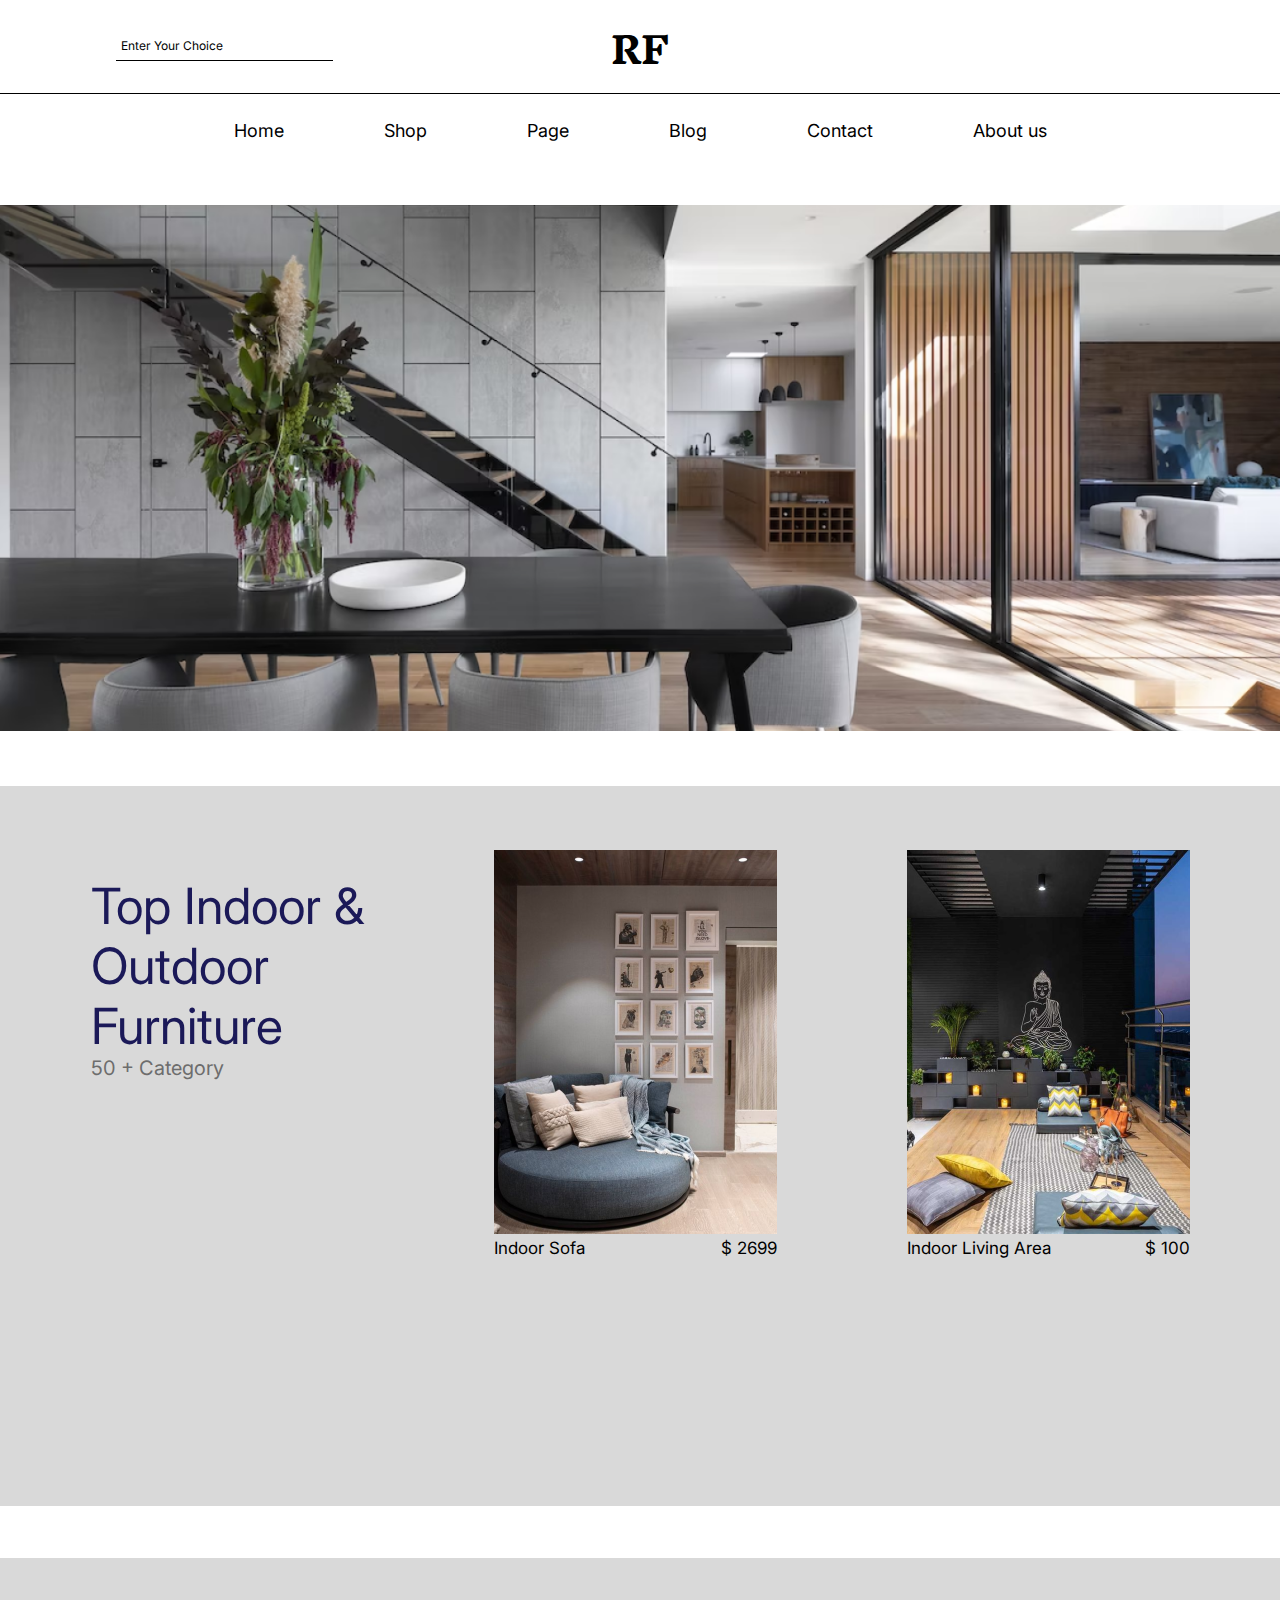
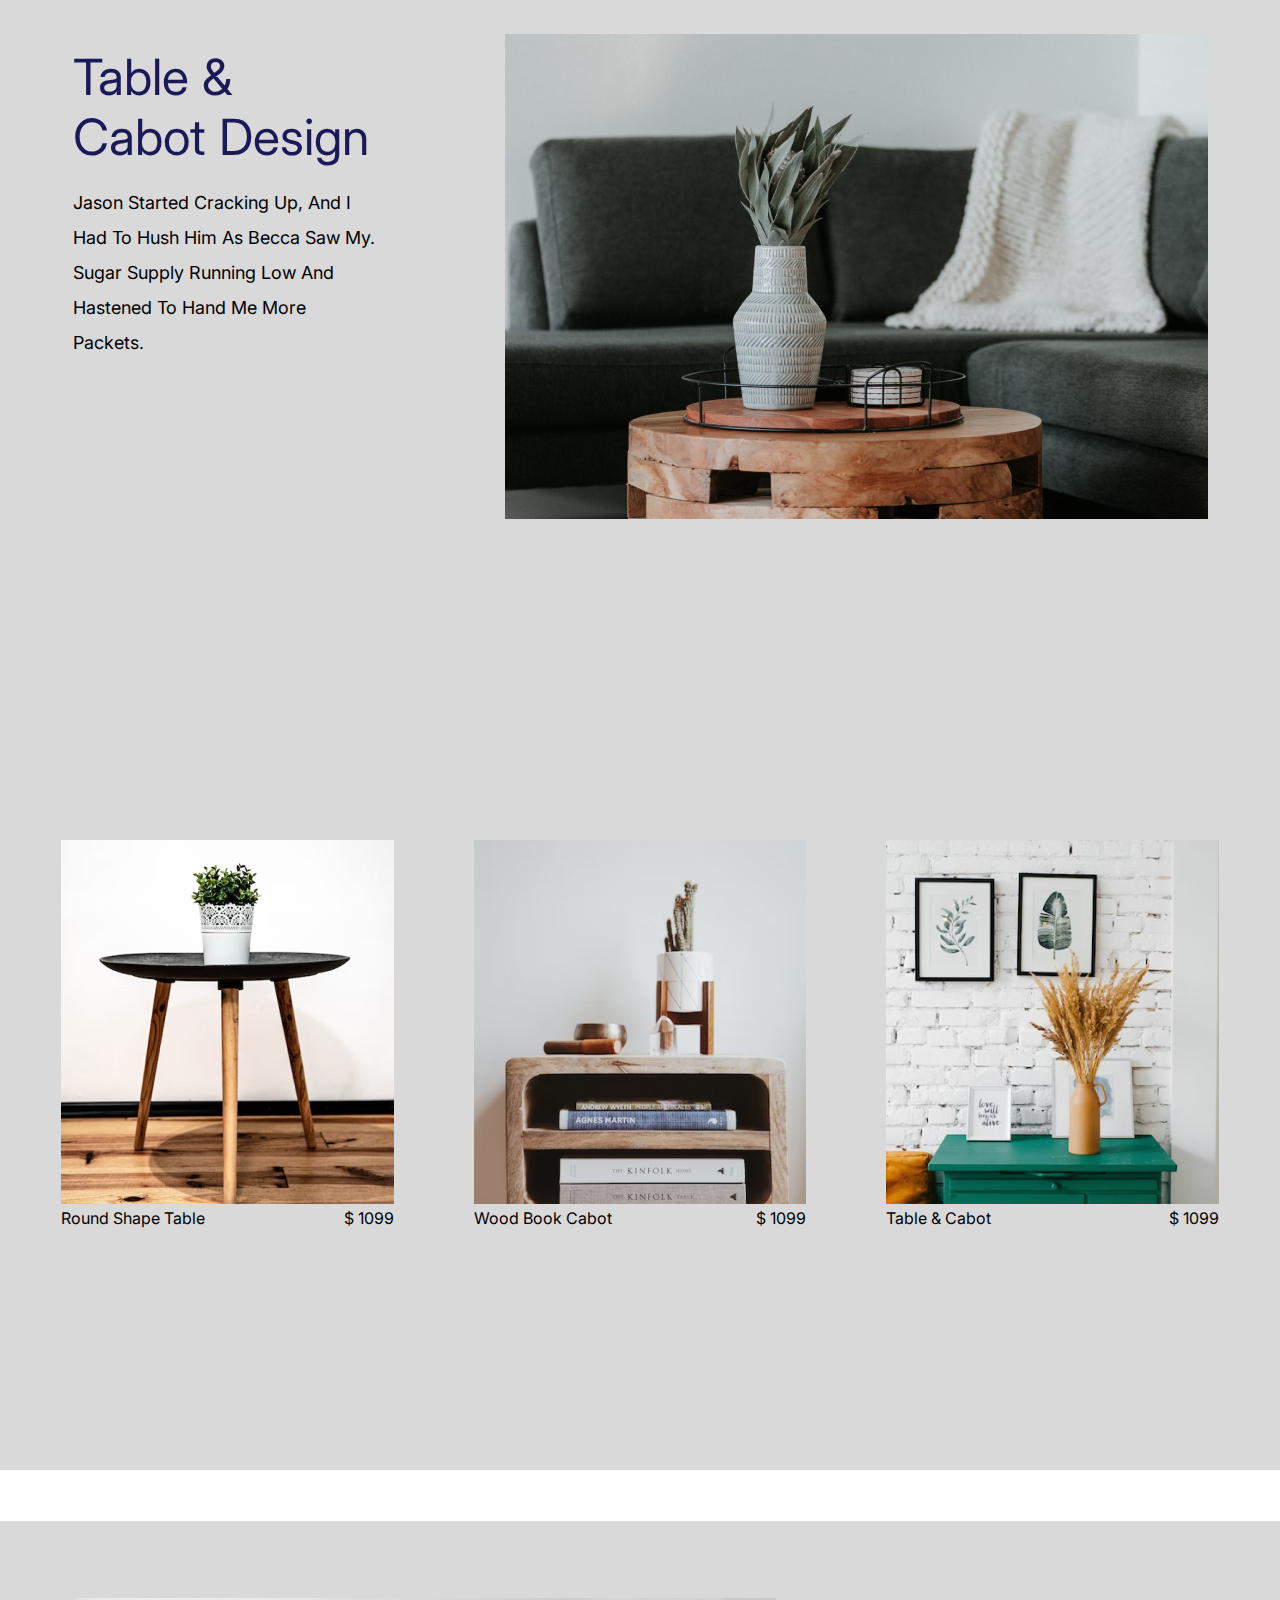
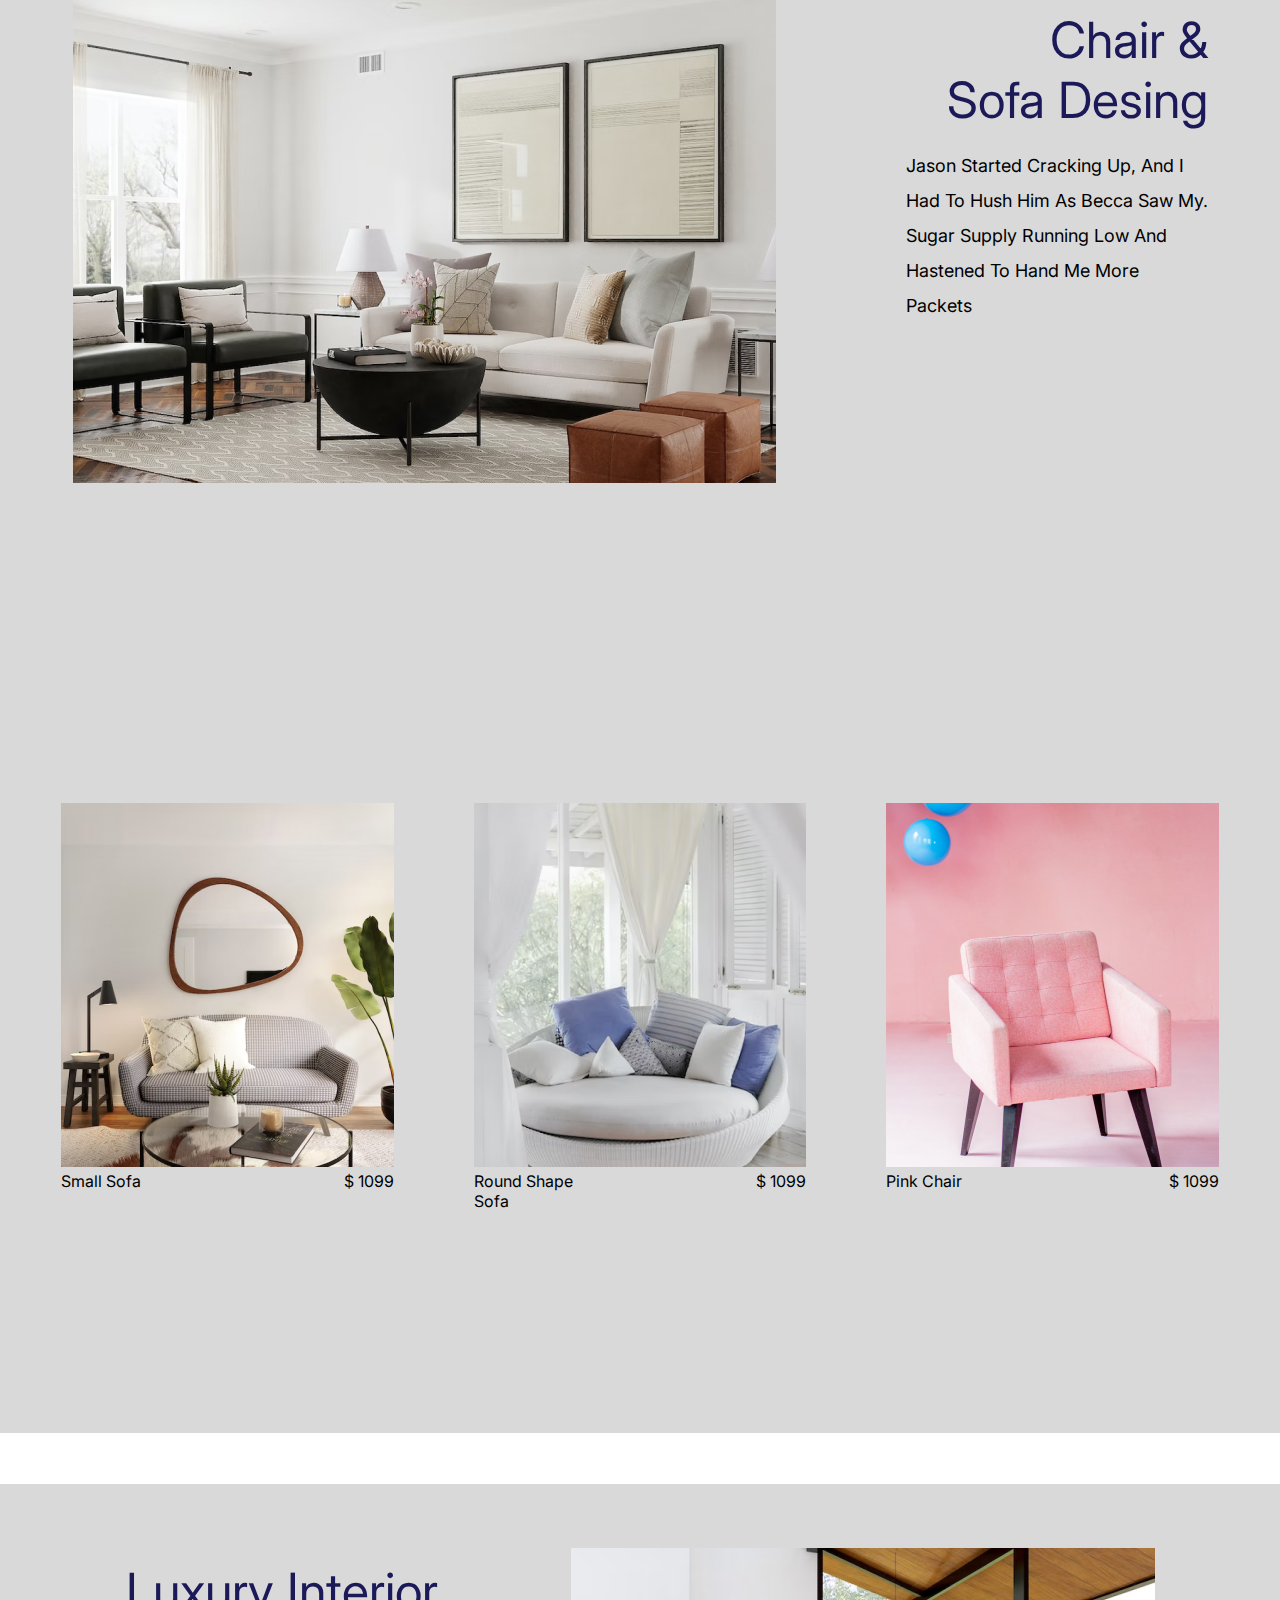
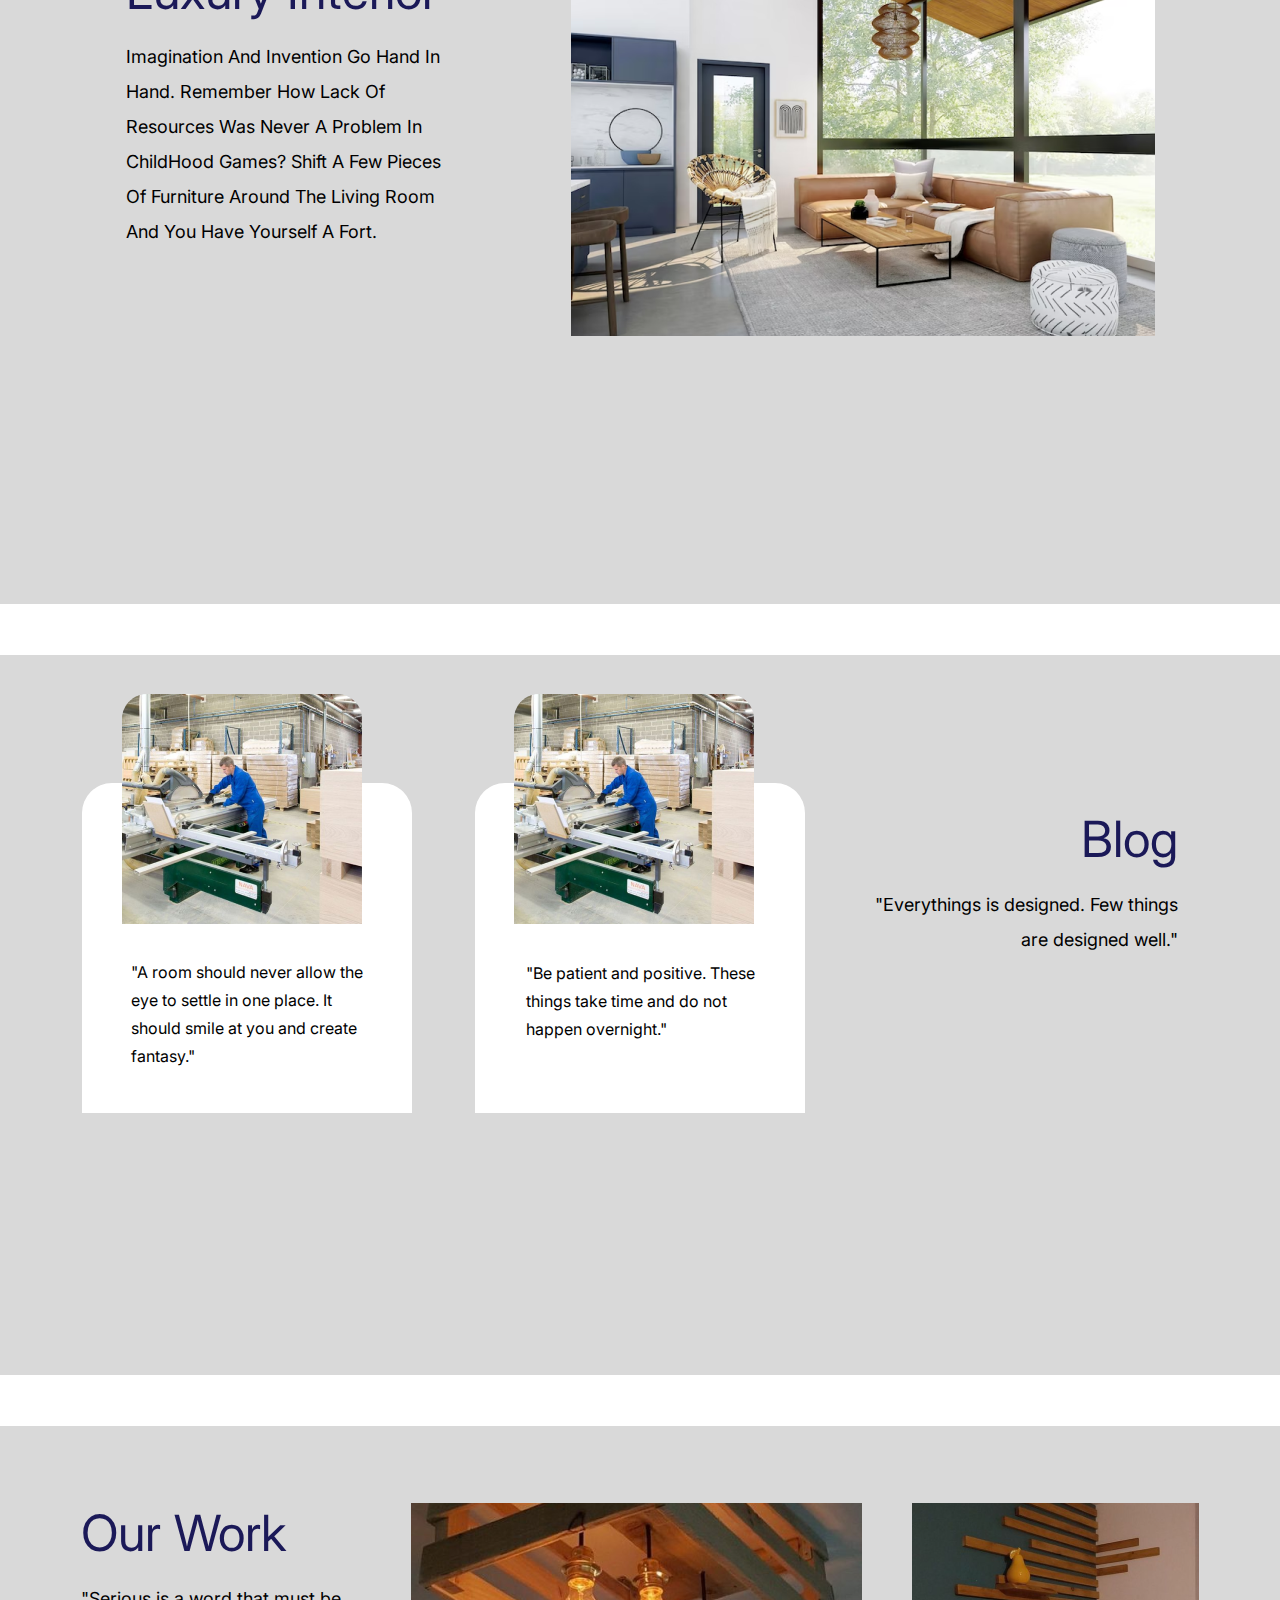
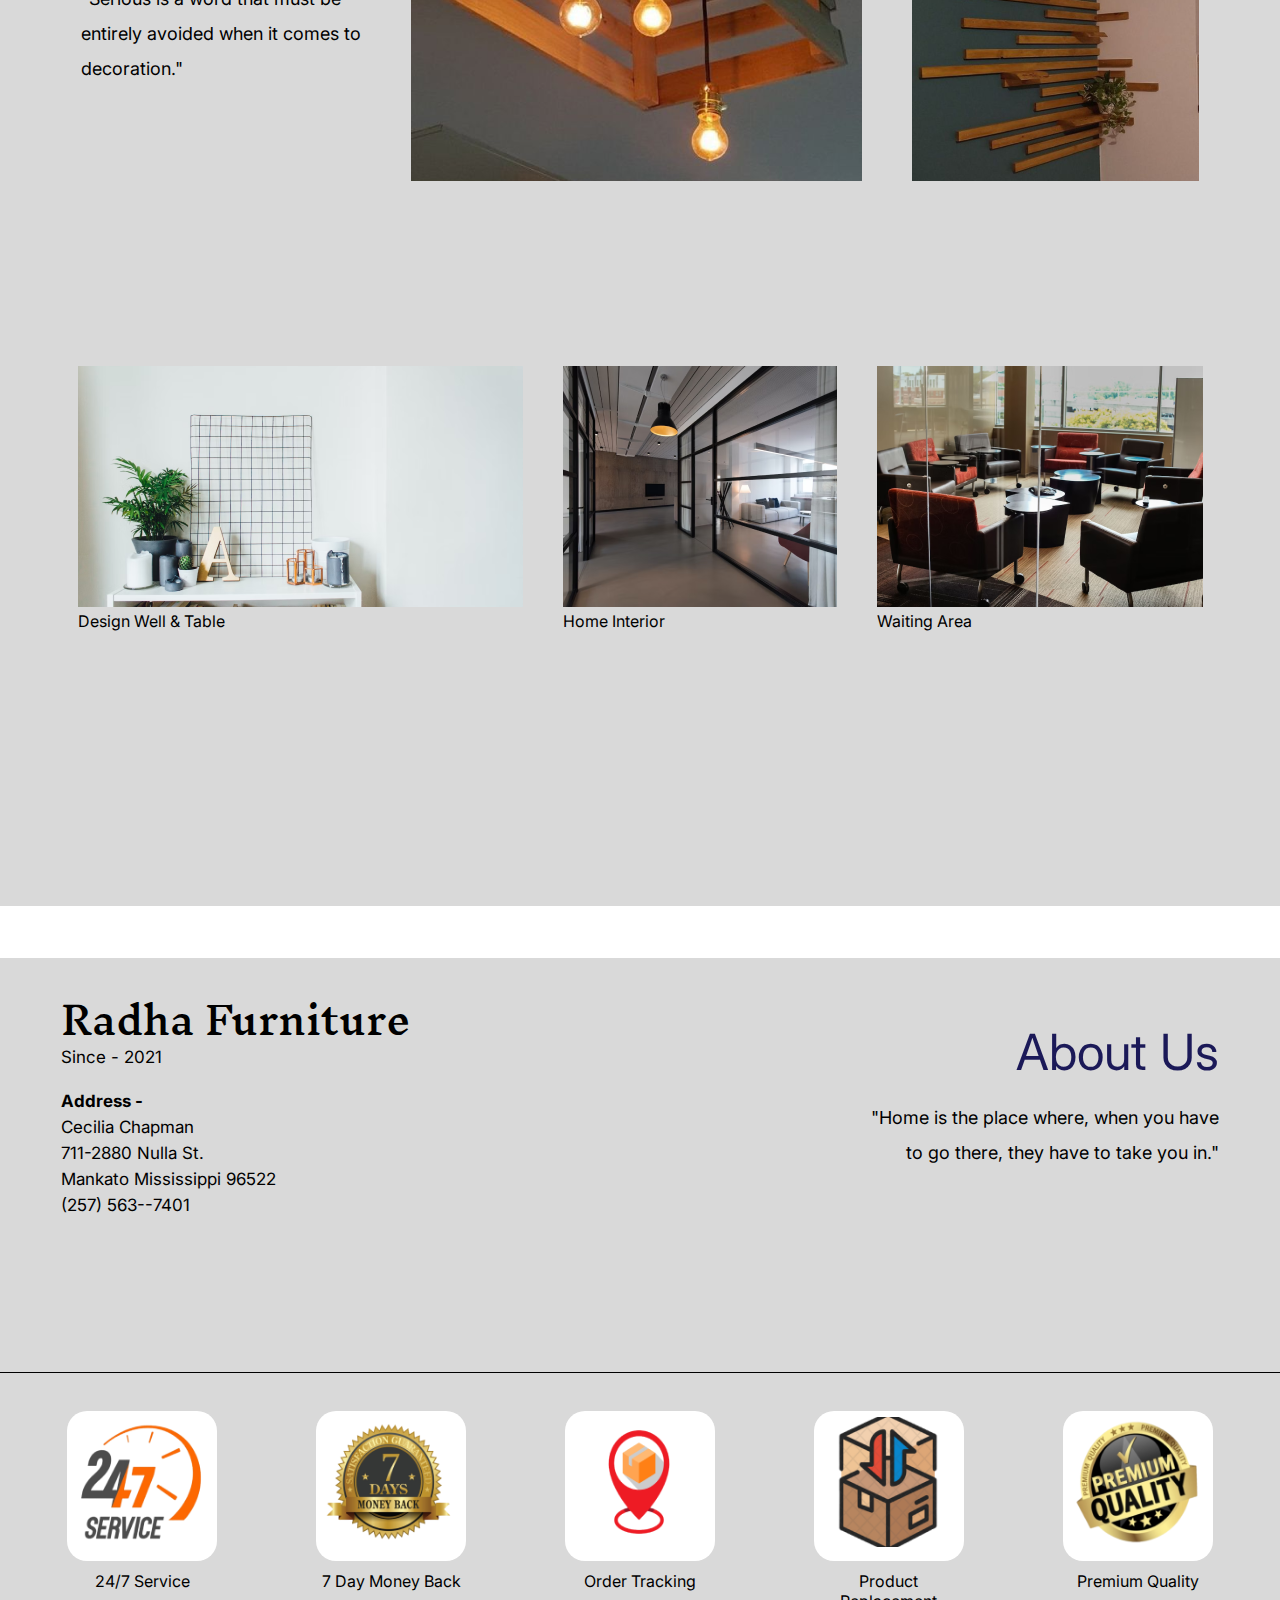
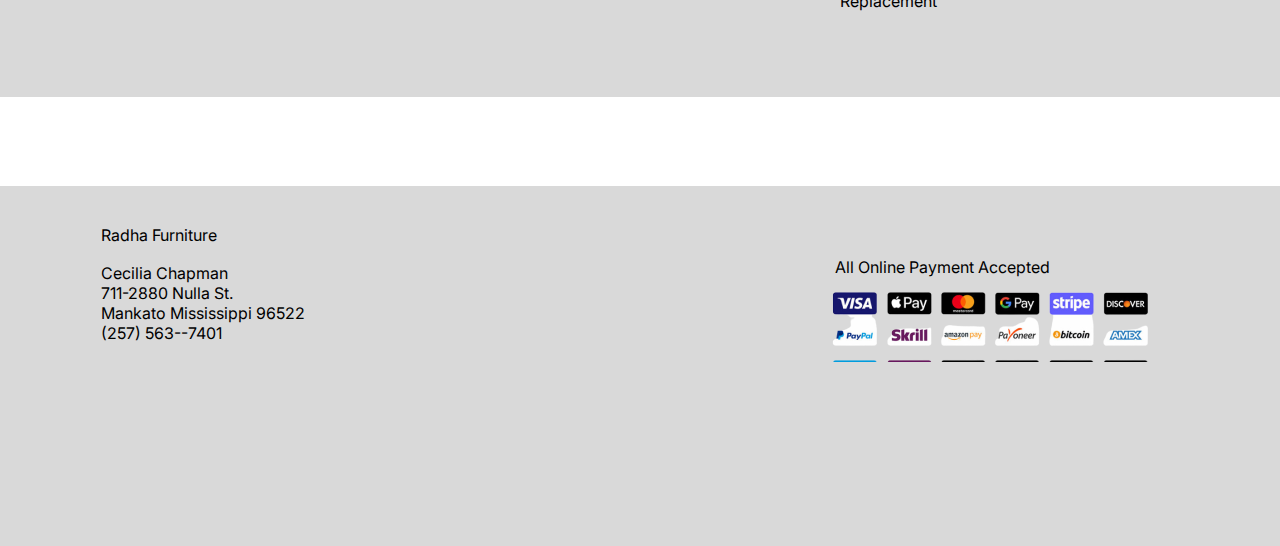
<file: index.html>
<!DOCTYPE html>
<html>
  <head>
    <meta name="viewport" content="width=device-width, initial-scale=1" />
    <link rel="stylesheet" href="style.css" />
    <link
      rel="stylesheet"
      href="https://cdnjs.cloudflare.com/ajax/libs/font-awesome/6.1.2/css/all.min.css"
      integrity="sha512-1sCRPdkRXhBV2PBLUdRb4tMg1w2YPf37qatUFeS7zlBy7jJI8Lf4VHwWfZZfpXtYSLy85pkm9GaYVYMfw5BC1A=="
      crossorigin="anonymous"
      referrerpolicy="no-referrer"
    />
    <link rel="preconnect" href="https://fonts.googleapis.com" />
    <link rel="preconnect" href="https://fonts.googleapis.com" />
    <link rel="preconnect" href="https://fonts.gstatic.com" crossorigin />
    <link
      href="https://fonts.googleapis.com/css2?family=Inter&display=swap"
      rel="stylesheet"
    />
    <link rel="preconnect" href="https://fonts.gstatic.com" crossorigin />
    <link
      href="https://fonts.googleapis.com/css2?family=Inknut+Antiqua&display=swap"
      rel="stylesheet"
    />

    <title> </title>
  </head>
  <body>
    <header>
      <div class="header-search">
        <p>
          Enter Your Choice
          <i class="fa-solid fa-magnifying-glass fa-lg"></i>
        </p>
      </div>

      <div class="header-logo">
        <h1>RF</h1>
      </div>

      <div class="nav-header">
        <i class="fa-solid fa-cart-shopping"></i>
        <i class="fa-regular fa-heart"></i>
        <i class="fa-solid fa-user"></i>
      </div>
    </header>

    <div class="line"></div>

    <nav>
      <a href="#"> Home </a>
      <a href="#"> Shop </a>
      <a href="#"> Page </a>
      <a href="#"> Blog </a>
      <a href="#"> Contact </a>
      <a href="#"> About us </a>
    </nav>

    <div class="container1">
      <div class="main-image1">
        <img src="assets/image1.png" width="100%" />
      </div>
    </div>

    <div class="container2">
      <div class="text">
        <h2>
          Top Indoor &
          <br />
          Outdoor
          <br />
          Furniture
        </h2>
        <p>50 + Category</p>
      </div>

      <div class="image1Container2">
        <img src="assets/image2.png" />
        <p>Indoor Sofa <span>$ 2699</span></p>
      </div>

      <div class="image2Container2">
        <img src="assets/image3.png" />
        <p>Indoor Living Area <span>$ 100</span></p>
      </div>
    </div>

    <div class="container3">
      <div class="textContainer3">
        <h2>
          Table & <br />
          Cabot Design
        </h2>
        <br />
        <p>
          Jason Started Cracking Up, And I<br />
          Had To Hush Him As Becca Saw My. <br />
          Sugar Supply Running Low And <br />
          Hastened To Hand Me More <br />
          Packets.
        </p>
      </div>

      <div class="image1Container3">
        <img src="assets/image4.png" />
      </div>
    </div>

    <div class="container3part2">
      <div class="image2Container3">
        <img src="assets/image5.png" />
        <p>Round Shape Table <span>$ 1099</span></p>
      </div>

      <div class="image3Container3">
        <img src="assets/image6.png" />
        <p>Wood Book Cabot <span> $ 1099</span></p>
      </div>

      <div class="image4Container3">
        <img src="assets/image7.png" />
        <p>Table & Cabot <span> $ 1099</span></p>
      </div>
    </div>

    <div class="container4">
      <div class="image1Container4">
        <img src="assets/image8.png" />
      </div>

      <div class="textContainer4">
        <h2>
          Chair & <br />
          Sofa Desing
        </h2>
        <br />
        <p>
          Jason Started Cracking Up, And I<br />
          Had To Hush Him As Becca Saw My.<br />
          Sugar Supply Running Low And<br />
          Hastened To Hand Me More<br />
          Packets
        </p>
      </div>
    </div>

    <div class="container4part2">
      <div class="image2Container4">
        <img src="assets/image9.png" />
        <p>Small Sofa <span>$ 1099</span></p>
      </div>

      <div class="image3Container4">
        <img src="assets/image10.png" />
        <p>Round Shape <span> $ 1099</span></p>
        <p>Sofa</p>
      </div>

      <div class="image4Container4">
        <img src="assets/image11.png" />
        <p>Pink Chair <span> $ 1099</span></p>
      </div>
    </div>

    <div class="container5">
      <div class="textContainer5">
        <h2>Luxury Interior</h2>
        <br />

        <p>
          Imagination And Invention Go Hand In<br />
          Hand. Remember How Lack Of <br />
          Resources Was Never A Problem In<br />
          ChildHood Games? Shift A Few Pieces<br />
          Of Furniture Around The Living Room <br />
          And You Have Yourself A Fort.
        </p>
      </div>

      <div class="image1Container5">
        <img src="assets/image12.png" />
      </div>
    </div>

    <div class="container6">
      <div class="firstItem">
        <img src="assets/image13.png" />
      </div>
      <div class="card1">
        <p>
          "A room should never allow the<br />
          eye to settle in one place. It <br />
          should smile at you and create<br />
          fantasy."
        </p>
      </div>

      <div class="secondItem">
        <img src="assets/image13.png" />
      </div>

      <div class="card2">
        <p>
          "Be patient and positive. These <br />
          things take time and do not <br />
          happen overnight."
        </p>
      </div>

      <div class="textContainer6">
        <h2>Blog</h2>
        <br />
        <p>
          "Everythings is designed. Few things <br />
          are designed well."
        </p>
      </div>
    </div>

    <div class="container7">
      <div class="textContainer7">
        <h2>Our Work</h2>
        <br />

        <p>
          "Serious is a word that must be<br />
          entirely avoided when it comes to<br />
          decoration."
        </p>
      </div>

      <div class="image1Container7">
        <img src="assets/image14.png" />
      </div>

      <div class="image2Container7">
        <img src="assets/image15.png" />
      </div>
    </div>

    <div class="container7part2">
      <div class="image3Container7">
        <img src="assets/image16.png" />
        <p>Design Well & Table</p>
      </div>

      <div class="image4Container7">
        <img src="assets/image17.png" />
        <p>Home Interior</p>
      </div>

      <div class="image5Container7">
        <img src="assets/image18.png" />
        <p>Waiting Area</p>
      </div>
    </div>

    <div class="container8">
      <div class="infoCompany">
        <div class="pHeader">Radha Furniture</div>

        <div class="pSide">
          <p>Since - 2021</p>

          <br />

          <p>
            <b>Address -</b><br />
            Cecilia Chapman<br />
            711-2880 Nulla St. <br />
            Mankato Mississippi 96522<br />
            (257) 563--7401
          </p>
        </div>
      </div>

      <div class="aboutUs">
        <h2>About Us</h2>
        <br />
        <p>
          "Home is the place where, when you have<br />
          to go there, they have to take you in."
        </p>
      </div>
    </div>
    <div class="line2"></div>

    <div class="container8part2">
      <div class="imageLabel">
        <div class="label1">
          <img src="assets/label1.png" />
          <div class="cardLabel1"></div>
          <p>24/7 Service</p>
        </div>

        <div class="label2">
          <img src="assets/label2.png" />
          <div class="cardLabel2"></div>
          <p>7 Day Money Back</p>
        </div>

        <div class="label3">
          <img src="assets/label3.png" />
          <div class="cardLabel3"></div>
          <p>Order Tracking</p>
        </div>

        <div class="label4">
          <img src="assets/label4.png" />
          <div class="cardLabel4"></div>
          <p>Product Replacement</p>
        </div>

        <div class="label5">
          <img src="assets/label5.png" />
          <div class="cardLabel5"></div>
          <p>Premium Quality</p>
        </div>
      </div>
    </div>

    <footer>
      <div class="textFooter">
        <div class="footerh1">
          <p>Radha Furniture</p>
        </div>
        <br />
        <p>
          Cecilia Chapman<br />
          711-2880 Nulla St. <br />
          Mankato Mississippi 96522<br />
          (257) 563--7401
        </p>
      </div>

      <div class="payment">
        <p>All Online Payment Accepted</p>
        <img src="assets/payment.png" />
      </div>
    </footer>
  </body>
</html>
</file>
<file: style.css>
* {
  margin: 0;
}
h1 {
  font-family: "Inknut Antiqua", serif;
}
h2 {
  font-family: "Inter", sans-serif;
}
p {
  font-family: "Inter", sans-serif;
}
a {
  font-family: "Inter", sans-serif;
}

header {
  display: flex;
  gap: 60%;
  justify-content: center;
  align-items: center;
  margin-top: 3%;
}

.header-search p {
  display: flex;
  gap: 110px;
  font-size: 12px;
  padding-left: 5px;
  padding-bottom: 7px;
  border-bottom: 1px solid black;
}

.header-search i {
  color: black;
  margin-top: 4%;
}

.header-logo {
  font-size: 18px;
  position: absolute;
}

.nav-header {
  display: flex;
  gap: 32px;
}
/* Header */

/* Justline */

.line {
  border-bottom: 1px solid black;
  margin-top: 2.5%;
}

/* Justline */

/* Navbar */
nav {
  display: flex;
  justify-content: center;
  align-items: center;
  gap: 100px;
  margin-top: 2%;
}
nav a {
  font-size: 18px;
  text-decoration: none;
  color: black;
}
/* Navbar */

/* Main */
.container1 {
  margin-top: 5%;
}

.container2 {
  display: flex;
  justify-content: center;
  gap: 130px;
  background-color: #d9d9d9;
  width: 100%;
  height: 80vh;
  margin-top: 4%;
}

.text {
  margin-top: 7%;
}
.text h2 {
  font-size: 50px;
  font-weight: 400;
  color: #1b1958;
}
.text p {
  font-size: 20px;
  color: #6d6d6d;
}

.image1Container2 {
  margin-top: 5%;
}

.image1Container2 p {
  display: flex;
  justify-content: space-between;
  font-size: 17px;
}
.image2Container2 {
  margin-top: 5%;
}

.image2Container2 p {
  display: flex;
  justify-content: space-between;
  font-size: 17px;
}
/* Second Main */

/* Third Main */
.container3 {
  display: flex;
  justify-content: center;
  gap: 130px;
  background-color: #d9d9d9;
  width: 100%;
  height: 98vh;
  margin-top: 4%;
}

.textContainer3 {
  margin-top: 7%;
}

.textContainer3 h2 {
  font-size: 50px;
  font-weight: 400;
  color: #1b1958;
}

.textContainer3 p {
  font-size: 18px;
  font-weight: 400;
  line-height: 35px;
}
.image1Container3 {
  margin-top: 6%;
}

.container3part2 {
  display: flex;
  justify-content: center;
  gap: 80px;
  background-color: #d9d9d9;
  width: 100%;
  height: 70vh;
}

.image2Container3 p {
  display: flex;
  justify-content: space-between;
}
.image3Container3 p {
  display: flex;
  justify-content: space-between;
}
.image4Container3 p {
  display: flex;
  justify-content: space-between;
}

/* Container4 */
.container4 {
  display: flex;
  justify-content: center;
  gap: 130px;
  background-color: #d9d9d9;
  width: 100%;
  height: 98vh;
  margin-top: 4%;
}
.image1Container4 {
  margin-top: 6%;
}

.textContainer4 {
  margin-top: 7%;
}
.textContainer4 h2 {
  font-size: 50px;
  font-weight: 400;
  color: #1b1958;
  text-align: right;
}
.textContainer4 p {
  font-size: 18px;
  font-weight: 400;
  line-height: 35px;
}

.container4part2 {
  display: flex;
  justify-content: center;
  gap: 80px;
  background-color: #d9d9d9;
  width: 100%;
  height: 70vh;
}

.image2Container4 p {
  display: flex;
  justify-content: space-between;
}

.image3Container4 p {
  display: flex;
  justify-content: space-between;
}

.image4Container4 p {
  display: flex;
  justify-content: space-between;
}
/* Container4*/
.container5 {
  display: flex;
  justify-content: center;
  gap: 130px;
  background-color: #d9d9d9;
  width: 100%;
  height: 80vh;
  margin-top: 4%;
}

.textContainer5 {
  margin-top: 6%;
}
.textContainer5 h2 {
  font-size: 50px;
  font-weight: 400;
  color: #1b1958;
}

.textContainer5 p {
  font-size: 18px;
  font-weight: 400;
  line-height: 35px;
}

.image1Container5 {
  margin-top: 5%;
}

.container6 {
  display: flex;
  justify-content: center;
  gap: 70px;
  background-color: #d9d9d9;
  width: 100%;
  height: 80vh;
  margin-top: 4%;
  z-index: 1;
}

.firstItem img {
  z-index: 3;
  margin-top: 3%;
  margin-left: 1.6%;
  position: absolute;
}

.card1 {
  display: flex;
  justify-content: center;
  align-items: center;
  width: 330px;
  height: 330px;
  background-color: white;
  border-radius: 30px 30px 0px 0px;
  margin-top: 10%;
  margin-left: -7%;
  z-index: 2;
}

.card1 p {
  line-height: 28px;
  margin-top: 40%;
}

.secondItem img {
  position: absolute;
  margin-top: 3%;
  margin-left: 2.5%;
  z-index: 3;
}

.card2 {
  display: flex;
  justify-content: center;
  align-items: center;
  width: 330px;
  height: 330px;
  background-color: white;
  border-radius: 30px 30px 0px 0px;
  margin-top: 10%;
  margin-left: -6%;
  z-index: 2;
}

.card2 p {
  line-height: 28px;
  margin-top: 32%;
}

.textContainer6 {
  margin-top: 12%;
}

.textContainer6 h2 {
  font-size: 50px;
  font-weight: 400;
  color: #1b1958;
  text-align: right;
}

.textContainer6 p {
  font-size: 18px;
  font-weight: 400;
  line-height: 35px;
  text-align: right;
}

.container7 {
  display: flex;
  justify-content: center;
  gap: 50px;
  background-color: #d9d9d9;
  width: 100%;
  height: 60vh;
  margin-top: 4%;
}

.textContainer7 {
  margin-top: 6%;
}
.textContainer7 h2 {
  font-size: 50px;
  font-weight: 400;
  color: #1b1958;
}

.textContainer7 p {
  font-size: 18px;
  font-weight: 400;
  line-height: 35px;
}

.image1Container7 {
  margin-top: 6%;
}

.image2Container7 {
  margin-top: 6%;
}

.container7part2 {
  display: flex;
  justify-content: center;
  gap: 40px;
  background-color: #d9d9d9;
  width: 100%;
  height: 60vh;
}

.container8 {
  display: flex;
  justify-content: center;
  gap: 460px;
  background-color: #d9d9d9;
  width: 100%;
  height: 46vh;
  margin-top: 4%;
}

.infoCompany {
  margin-top: 1%;
}
.infoCompany h1 {
  font-size: 40px;
}

.infoCompany p {
  font-size: 17px;
  line-height: 26px;
}

.pHeader {
  font-family: "Inknut Antiqua", serif;
  font-size: 38px;
  font-weight: 500;
}

.pSide {
  margin-top: -7%;
}
.aboutUs {
  margin-top: 5%;
}
.aboutUs h2 {
  font-size: 50px;
  font-weight: 400;
  color: #1b1958;
  text-align: right;
}

.aboutUs p {
  font-size: 18px;
  font-weight: 400;
  line-height: 35px;
  text-align: right;
}

/* line */

.line2 {
  border-bottom: 1px solid black;
}

/* line */

.container8part2 {
  display: flex;
  justify-content: center;
  background-color: #d9d9d9;
  width: 100%;
  height: 36vh;
}

.imageLabel {
  display: flex;
  justify-content: center;
  gap: 13%;
  margin-top: 3%;
}

.label1 img {
  position: absolute;
  width: 130px;
  height: 130px;
  margin-top: 0.5%;
  margin-left: 0.7%;
  z-index: 2;
}

.label1 p {
  text-align: center;
  margin-top: 7%;
}

.cardLabel1 {
  background-color: white;
  width: 150px;
  height: 150px;
  border-radius: 20px;
  z-index: 1;
}

.label2 img {
  position: absolute;
  width: 130px;
  height: 130px;
  margin-top: 0.5%;
  margin-left: 0.7%;
  z-index: 2;
}

.label2 p {
  text-align: center;
  margin-top: 7%;
}

.cardLabel2 {
  background-color: white;
  width: 150px;
  height: 150px;
  border-radius: 20px;
  z-index: 1;
}

.label3 img {
  position: absolute;
  width: 130px;
  height: 130px;
  margin-top: 0.5%;
  margin-left: 0.7%;
  z-index: 2;
}

.label3 p {
  text-align: center;
  margin-top: 7%;
}

.cardLabel3 {
  background-color: white;
  width: 150px;
  height: 150px;
  border-radius: 20px;
  z-index: 1;
}

.label4 img {
  position: absolute;
  width: 130px;
  height: 130px;
  margin-top: 0.5%;
  margin-left: 0.7%;
  z-index: 2;
}

.label4 p {
  text-align: center;
  margin-top: 7%;
}

.cardLabel4 {
  background-color: white;
  width: 150px;
  height: 150px;
  border-radius: 20px;
  z-index: 1;
}

.label5 img {
  position: absolute;
  width: 130px;
  height: 130px;
  margin-top: 0.5%;
  margin-left: 0.7%;
  z-index: 2;
}

.label5 p {
  text-align: center;
  margin-top: 7%;
}

.cardLabel5 {
  background-color: white;
  width: 150px;
  height: 150px;
  border-radius: 20px;
  z-index: 1;
}

footer {
  display: flex;
  justify-content: center;
  gap: 530px;
  background-color: #d9d9d9;
  width: 100%;
  height: 40vh;
  margin-top: 7%;
}

.textFooter {
  margin-top: 3%;
}

.payment {
  margin-top: 5.5%;
}

.payment img {
  margin-top: 2%;
  margin-left: -4.7%;
}

@media only screen and (max-width: 576px) {
  header {
    gap: 1%;
  }

  .header-search p {
    gap: 2.5rem;
    font-size: 10px;
    padding-bottom: 8px;
  }

  .header-search i {
    margin-top: 6%;
  }

  .header-logo {
    font-size: 0.1rem;
  }

  .nav-header {
    gap: 1.4rem;
  }
  /* Header */

  /* Justline */

  .line {
    margin-top: 4.5%;
  }

  /* Justline */

  /* Navbar */
  nav {
    gap: 10;
    margin-top: 3%;
  }

  nav a {
    font-size: 16px;
  }
  /* Navbar */

  .container1 {
    margin-top: 5%;
  }

  /* Container2 */

  .container2 {
    gap: 2.5%;
    height: 61vh;
  }

  .text h2 {
    font-size: 2.1rem;
  }

  .text p {
    font-size: 1.1rem;
  }

  .image1Container2 img {
    width: 4rem;
    height: 1rem;
  }

  .image1Container2 p {
    font-size: 0.9rem;
  }

  .image2Container2 img {
    width: 14rem;
    height: 19rem;
  }

  .image2Container2 p {
    font-size: 0.9rem;
  }
  /* Container2 */

  /* Container3 */
  .container3 {
    gap: 1%;
    height: 60vh;
  }

  .textContainer3 h2 {
    font-size: 1.8rem;
  }

  .textContainer3 p {
    font-size: 1rem;
    line-height: 22px;
  }

  .container3part2 {
    gap: 5%;
    height: 50vh;
  }

  .image2Container3 img {
    width: 13rem;
    height: 17rem;
  }

  .image2Container3 p {
    font-size: 0.91rem;
  }

  .image3Container3 img {
    width: 13rem;
    height: 17rem;
  }

  .image3Container3 p {
    font-size: 0.91rem;
  }

  .image4Container3 img {
    width: 13rem;
    height: 17rem;
  }

  .image4Container3 p {
    font-size: 0.91rem;
  }
  /* Container3 */

  /* Container4 */
  .container4 {
    gap: 1%;
    height: 61vh;
  }

  .image1Container4 img {
    margin-left: 5%;
  }

  .textContainer4 {
    margin-right: 3.4%;
  }

  .textContainer4 h2 {
    font-size: 1.8rem;
  }

  .textContainer4 p {
    font-size: 1rem;
    line-height: 22px;
  }

  .container4part2 {
    gap: 5.3%;
    height: 52vh;
  }

  .image2Container4 img {
    width: 13rem;
    height: 17rem;
  }

  .image2Container4 p {
    font-size: 0.91rem;
  }

  .image3Container4 img {
    width: 13rem;
    height: 17rem;
  }

  .image3Container4 p {
    font-size: 0.91rem;
  }

  .image4Container4 img {
    width: 13rem;
    height: 17rem;
  }

  .image4Container4 p {
    font-size: 0.91rem;
  }
  /* Container4 */

  /* Container5 */
  .container5 {
    gap: 1%;
    height: 56vh;
  }

  .textContainer5 {
    margin-left: 3.5%;
  }

  .textContainer5 h2 {
    font-size: 1.8rem;
  }

  .textContainer5 p {
    font-size: 0.92rem;
    line-height: 23px;
  }

  .image1Container5 img {
    margin-left: 8.5%;
  }
  /* Container5 */

  /* Container6 */
  .container6 {
    gap: 5%;
    height: 48vh;
    margin-top: 4%;
  }

  .firstItem img {
    width: 8rem;
    height: 8rem;
    margin-left: 1.7%;
  }

  .card1 {
    width: 12rem;
    height: 12rem;
  }

  .card1 p {
    font-size: 11.5px;
    line-height: 22px;
  }

  .secondItem img {
    width: 8rem;
    height: 8rem;
    margin-left: 2.7%;
  }

  .card2 {
    width: 12rem;
    height: 12rem;
  }

  .card2 p {
    font-size: 11.5px;
    line-height: 22px;
  }

  .textContainer6 {
    margin-right: -3%;
  }

  .textContainer6 h2 {
    font-size: 1.8rem;
  }

  .textContainer6 p {
    font-size: 0.86em;
    line-height: 22px;
  }
  /* Container6 */

  /* Container7 */
  .container7 {
    gap: 3%;
    height: 35vh;
  }

  .textContainer7 {
    margin-top: 6%;
    margin-right: 2%;
  }

  .textContainer7 h2 {
    font-size: 1.8rem;
  }

  .textContainer7 p {
    font-size: 0.92rem;
    line-height: 24px;
  }

  .image1Container7 img {
    width: 14rem;
    height: 9rem;
  }

  .image2Container7 img {
    width: 10.7rem;
    height: 9rem;
  }

  .container7part2 {
    gap: 3%;
    height: 31vh;
  }

  .image3Container7 img {
    width: 16.1rem;
    height: 9rem;
  }

  .image3Container7 p {
    font-size: 0.91rem;
  }

  .image4Container7 img {
    width: 11rem;
    height: 9rem;
  }

  .image4Container7 p {
    font-size: 0.91rem;
  }

  .image5Container7 img {
    width: 13rem;
    height: 9rem;
  }

  .image5Container7 p {
    font-size: 0.91rem;
  }
  /* Container8 */

  .container8 {
    gap: 19%;
    height: 37vh;
  }

  .infoCompany p {
    font-size: 0.9rem;
    line-height: 22px;
  }

  .pHeader {
    font-family: "Inknut Antiqua", serif;
    font-size: 1.8rem;
  }

  .aboutUs {
    margin-top: 7%;
    margin-right: 1%;
  }

  .aboutUs h2 {
    font-size: 1.8rem;
  }

  .aboutUs p {
    font-size: 0.9rem;
    line-height: 26px;
  }

  /* line */

  .line2 {
    border-bottom: 1px solid black;
  }

  /* line */

  .container8part2 {
    height: 27.3vh;
  }

  .imageLabel {
    gap: 7.6%;
    margin-top: 3.5%;
  }

  .label1 img {
    width: 4.5rem;
    height: 4.5rem;
    margin-top: 2%;
    margin-left: 2.1%;
  }

  .label1 p {
    font-size: 0.8rem;
  }

  .cardLabel1 {
    width: 6.5rem;
    height: 6.5rem;
  }

  .label2 img {
    width: 4.5rem;
    height: 4.5rem;
    margin-top: 2%;
    margin-left: 2.1%;
  }

  .label2 p {
    font-size: 0.8rem;
  }

  .cardLabel2 {
    width: 6.5rem;
    height: 6.5rem;
  }

  .label3 img {
    width: 4.5rem;
    height: 4.5rem;
    margin-top: 2%;
    margin-left: 2.1%;
  }

  .label3 p {
    font-size: 0.8rem;
  }

  .cardLabel3 {
    width: 6.5rem;
    height: 6.5rem;
  }

  .label4 img {
    width: 4.5rem;
    height: 4.5rem;
    margin-top: 2%;
    margin-left: 2.1%;
  }

  .label4 p {
    font-size: 0.8rem;
  }

  .cardLabel4 {
    width: 6.5rem;
    height: 6.5rem;
  }

  .label5 img {
    width: 4.5rem;
    height: 4.5rem;
    margin-top: 2%;
    margin-left: 2.1%;
  }

  .label5 p {
    font-size: 0.8rem;
  }

  .cardLabel5 {
    width: 6.5rem;
    height: 6.5rem;
  }
  /* Container8 */

  /* Footer*/
  footer {
    gap: 26%;
    height: 31vh;
    margin-top: 5.5%;
  }

  .textFooter {
    margin-top: 6%;
  }

  .textFooter p {
    font-size: 0.9rem;
    line-height: 22px;
  }

  .footerh1 p {
    font-family: "Inknut Antiqua", serif;
    font-size: 1.8rem;
  }

  .payment {
    margin-top: 8.6%;
  }

  .payment p {
    font-size: 0.9rem;
    margin-left: 7.2%;
  }
  .payment img {
    width: 14.5rem;
    height: 4rem;
    margin-top: 2%;
    margin-left: 3%;
  }
  header {
    gap: 56%;
  }

  .header-search p {
    gap: 2.5rem;
    font-size: 12px;
    padding-bottom: 8px;
  }

  .header-search i {
    margin-top: 6%;
  }

  .header-logo {
    font-size: 1.1rem;
  }

  .nav-header {
    gap: 1.4rem;
  }
  /* Header */

  /* Justline */

  .line {
    margin-top: 4.5%;
  }

  /* Justline */

  /* Navbar */
  nav {
    gap: 8%;
    margin-top: 3%;
  }

  nav a {
    font-size: 16px;
  }
  /* Navbar */

  .container1 {
    margin-top: 5%;
  }

  /* Container2 */

  .container2 {
    gap: 2.5%;
    height: 61vh;
  }

  .text h2 {
    font-size: 2.1rem;
  }

  .text p {
    font-size: 1.1rem;
  }

  .image1Container2 img {
    width: 14rem;
    height: 19rem;
  }

  .image1Container2 p {
    font-size: 0.9rem;
  }

  .image2Container2 img {
    width: 14rem;
    height: 19rem;
  }

  .image2Container2 p {
    font-size: 0.9rem;
  }
  /* Container2 */

  /* Container3 */
  .container3 {
    gap: 1%;
    height: 60vh;
  }

  .textContainer3 h2 {
    font-size: 1.8rem;
  }

  .textContainer3 p {
    font-size: 1rem;
    line-height: 22px;
  }

  .container3part2 {
    gap: 5%;
    height: 50vh;
  }

  .image2Container3 img {
    width: 13rem;
    height: 17rem;
  }

  .image2Container3 p {
    font-size: 0.91rem;
  }

  .image3Container3 img {
    width: 13rem;
    height: 17rem;
  }

  .image3Container3 p {
    font-size: 0.91rem;
  }

  .image4Container3 img {
    width: 13rem;
    height: 17rem;
  }

  .image4Container3 p {
    font-size: 0.91rem;
  }
  /* Container3 */

  /* Container4 */
  .container4 {
    gap: 1%;
    height: 61vh;
  }

  .image1Container4 img {
    margin-left: 5%;
  }

  .textContainer4 {
    margin-right: 3.4%;
  }

  .textContainer4 h2 {
    font-size: 1.8rem;
  }

  .textContainer4 p {
    font-size: 1rem;
    line-height: 22px;
  }

  .container4part2 {
    gap: 5.3%;
    height: 52vh;
  }

  .image2Container4 img {
    width: 13rem;
    height: 17rem;
  }

  .image2Container4 p {
    font-size: 0.91rem;
  }

  .image3Container4 img {
    width: 13rem;
    height: 17rem;
  }

  .image3Container4 p {
    font-size: 0.91rem;
  }

  .image4Container4 img {
    width: 13rem;
    height: 17rem;
  }

  .image4Container4 p {
    font-size: 0.91rem;
  }
  /* Container4 */

  /* Container5 */
  .container5 {
    gap: 1%;
    height: 56vh;
  }

  .textContainer5 {
    margin-left: 3.5%;
  }

  .textContainer5 h2 {
    font-size: 1.8rem;
  }

  .textContainer5 p {
    font-size: 0.92rem;
    line-height: 23px;
  }

  .image1Container5 img {
    margin-left: 8.5%;
  }
  /* Container5 */

  /* Container6 */
  .container6 {
    gap: 5%;
    height: 48vh;
    margin-top: 4%;
  }

  .firstItem img {
    width: 8rem;
    height: 8rem;
    margin-left: 1.7%;
  }

  .card1 {
    width: 12rem;
    height: 12rem;
  }

  .card1 p {
    font-size: 11.5px;
    line-height: 22px;
  }

  .secondItem img {
    width: 8rem;
    height: 8rem;
    margin-left: 2.7%;
  }

  .card2 {
    width: 12rem;
    height: 12rem;
  }

  .card2 p {
    font-size: 11.5px;
    line-height: 22px;
  }

  .textContainer6 {
    margin-right: -3%;
  }

  .textContainer6 h2 {
    font-size: 1.8rem;
  }

  .textContainer6 p {
    font-size: 0.86em;
    line-height: 22px;
  }
  /* Container6 */

  /* Container7 */
  .container7 {
    gap: 3%;
    height: 35vh;
  }

  .textContainer7 {
    margin-top: 6%;
    margin-right: 2%;
  }

  .textContainer7 h2 {
    font-size: 1.8rem;
  }

  .textContainer7 p {
    font-size: 0.92rem;
    line-height: 24px;
  }

  .image1Container7 img {
    width: 14rem;
    height: 9rem;
  }

  .image2Container7 img {
    width: 10.7rem;
    height: 9rem;
  }

  .container7part2 {
    gap: 3%;
    height: 31vh;
  }

  .image3Container7 img {
    width: 16.1rem;
    height: 9rem;
  }

  .image3Container7 p {
    font-size: 0.91rem;
  }

  .image4Container7 img {
    width: 11rem;
    height: 9rem;
  }

  .image4Container7 p {
    font-size: 0.91rem;
  }

  .image5Container7 img {
    width: 13rem;
    height: 9rem;
  }

  .image5Container7 p {
    font-size: 0.91rem;
  }
  /* Container8 */

  .container8 {
    gap: 19%;
    height: 37vh;
  }

  .infoCompany p {
    font-size: 0.9rem;
    line-height: 22px;
  }

  .pHeader {
    font-family: "Inknut Antiqua", serif;
    font-size: 1.8rem;
  }

  .aboutUs {
    margin-top: 7%;
    margin-right: 1%;
  }

  .aboutUs h2 {
    font-size: 1.8rem;
  }

  .aboutUs p {
    font-size: 0.9rem;
    line-height: 26px;
  }

  /* line */

  .line2 {
    border-bottom: 1px solid black;
  }

  /* line */

  .container8part2 {
    height: 27.3vh;
  }

  .imageLabel {
    gap: 7.6%;
    margin-top: 3.5%;
  }

  .label1 img {
    width: 4.5rem;
    height: 4.5rem;
    margin-top: 2%;
    margin-left: 2.1%;
  }

  .label1 p {
    font-size: 0.8rem;
  }

  .cardLabel1 {
    width: 6.5rem;
    height: 6.5rem;
  }

  .label2 img {
    width: 4.5rem;
    height: 4.5rem;
    margin-top: 2%;
    margin-left: 2.1%;
  }

  .label2 p {
    font-size: 0.8rem;
  }

  .cardLabel2 {
    width: 6.5rem;
    height: 6.5rem;
  }

  .label3 img {
    width: 4.5rem;
    height: 4.5rem;
    margin-top: 2%;
    margin-left: 2.1%;
  }

  .label3 p {
    font-size: 0.8rem;
  }

  .cardLabel3 {
    width: 6.5rem;
    height: 6.5rem;
  }

  .label4 img {
    width: 4.5rem;
    height: 4.5rem;
    margin-top: 2%;
    margin-left: 2.1%;
  }

  .label4 p {
    font-size: 0.8rem;
  }

  .cardLabel4 {
    width: 6.5rem;
    height: 6.5rem;
  }

  .label5 img {
    width: 4.5rem;
    height: 4.5rem;
    margin-top: 2%;
    margin-left: 2.1%;
  }

  .label5 p {
    font-size: 0.8rem;
  }

  .cardLabel5 {
    width: 6.5rem;
    height: 6.5rem;
  }
  /* Container8 */

  /* Footer*/
  footer {
    gap: 26%;
    height: 31vh;
    margin-top: 5.5%;
  }

  .textFooter {
    margin-top: 6%;
  }

  .textFooter p {
    font-size: 0.9rem;
    line-height: 22px;
  }

  .footerh1 p {
    font-family: "Inknut Antiqua", serif;
    font-size: 1.8rem;
  }

  .payment {
    margin-top: 8.6%;
  }

  .payment p {
    font-size: 0.9rem;
    margin-left: 7.2%;
  }
  .payment img {
    width: 14.5rem;
    height: 4rem;
    margin-top: 2%;
    margin-left: 3%;
  }
}

@media only screen and (max-width: 992px) {
  .container1 {
    margin-top: 3%;
  }
  /* Container2 */
  .container2 {
    gap: 5%;
    height: 77vh;
  }
  .text {
    margin-top: 7%;
  }
  .text h2 {
    font-size: 40px;
  }
  .text p {
    font-size: 18px;
  }
  .image1Container2 p {
    font-size: 16px;
  }
  .image2Container2 p {
    font-size: 16px;
  }
  /* Container2 */

  /* Container3 */
  .container3 {
    gap: 1%;
    height: 80vh;
    margin-top: 4%;
  }

  .textContainer3 {
    margin-top: 7%;
    margin-left: 3.6%;
  }

  .textContainer3 h2 {
    font-size: 40px;
  }

  .textContainer3 p {
    font-size: 16.5px;
    line-height: 30px;
  }
  .image1Container3 img {
    width: 86%;
    margin-left: 8%;
  }

  .container3part2 {
    gap: 6.6%;
    height: 60vh;
  }

  .image2Container3 img {
    width: 16.5rem;
    height: 20rem;
  }

  .image3Container3 img {
    width: 16.5rem;
    height: 20rem;
  }

  .image4Container3 img {
    width: 16.5rem;
    height: 20rem;
  }
  /* Container3 */

  /* Container4 */
  .container4 {
    gap: 1%;
    height: 80vh;
  }
  .image1Container4 img {
    width: 86%;
    margin-top: 1%;
    margin-left: 7.5%;
  }

  .textContainer4 {
    margin-top: 7%;
    margin-right: 4.4%;
  }

  .textContainer4 h2 {
    font-size: 40px;
    margin-top: 3%;
  }

  .textContainer4 p {
    font-size: 16.5px;
    line-height: 30px;
    text-align: right;
  }

  .container4part2 {
    gap: 5.3%;
    width: 100%;
    height: 62vh;
  }

  .image2Container4 img {
    width: 16.5rem;
    height: 20rem;
  }

  .image3Container4 img {
    width: 16.5rem;
    height: 20rem;
  }

  .image4Container4 img {
    width: 16.5rem;
    height: 20rem;
  }
  /* Container4 */

  /* Container5 */
  .container5 {
    gap: 4%;
    height: 68vh;
  }

  .textContainer5 {
    margin-left: 5%;
  }
  .textContainer5 h2 {
    font-size: 40px;
  }

  .textContainer5 p {
    font-size: 16.5px;
  }

  .image1Container5 img {
    width: 86%;
    margin-top: 1%;
    margin-left: 7.4%;
  }
  /* Container5 */

  /* Container6 */
  .container6 {
    gap: 5%;
    height: 62vh;
    margin-top: 4%;
  }

  .firstItem img {
    width: 10rem;
    height: 10rem;
    margin-left: 2%;
  }

  .card1 {
    width: 16rem;
    height: 16rem;
  }

  .card1 p {
    font-size: 14px;
    line-height: 26px;
  }

  .secondItem img {
    width: 10rem;
    height: 10rem;
    margin-left: 3%;
  }

  .card2 {
    width: 16rem;
    height: 16rem;
  }

  .card2 p {
    font-size: 14px;
    line-height: 26px;
  }

  .textContainer6 {
    margin-right: -3%;
  }

  .textContainer6 h2 {
    font-size: 40px;
  }

  .textContainer6 p {
    font-size: 16.5px;
    line-height: 33px;
  }
  /* Container6 */

  /* Container7 */
  .container7 {
    gap: 4%;
    height: 48vh;
  }

  .textContainer7 {
    margin-top: 4.5%;
    margin-right: 2%;
  }

  .textContainer7 h2 {
    font-size: 40px;
  }

  .textContainer7 p {
    font-size: 16.5px;
    line-height: 33px;
  }

  .image1Container7 img {
    width: 19rem;
    height: 12rem;
  }

  .image2Container7 img {
    width: 13.7rem;
    height: 12rem;
  }

  .container7part2 {
    gap: 5%;
    height: 40vh;
  }

  .image3Container7 img {
    width: 19.1rem;
    height: 12rem;
  }

  .image4Container7 img {
    width: 13rem;
    height: 12rem;
  }

  .image5Container7 img {
    width: 17rem;
    height: 12rem;
  }
  /* Container8 */

  .container8 {
    gap: 27%;
    height: 42vh;
  }

  .infoCompany p {
    font-size: 16.5px;
    line-height: 24px;
  }

  .pHeader {
    font-family: "Inknut Antiqua", serif;
    font-size: 32px;
  }

  .pSide {
    margin-top: -6%;
  }

  .aboutUs h2 {
    font-size: 40px;
  }

  .aboutUs p {
    font-size: 16.5px;
    line-height: 30px;
  }

  /* line */

  .line2 {
    border-bottom: 1px solid black;
  }

  /* line */

  .container8part2 {
    height: 32vh;
  }

  .imageLabel {
    gap: 7%;
    margin-top: 3.5%;
  }

  .label1 img {
    width: 6.5rem;
    height: 6.5rem;
    margin-top: 1.5%;
    margin-left: 1.7%;
  }

  .label1 p {
    font-size: 0.8rem;
  }

  .cardLabel1 {
    width: 8.5rem;
    height: 8.5rem;
  }

  .label2 img {
    width: 6.5rem;
    height: 6.5rem;
    margin-top: 1.5%;
    margin-left: 1.7%;
  }

  .label2 p {
    font-size: 0.8rem;
  }

  .cardLabel2 {
    width: 8.5rem;
    height: 8.5rem;
  }

  .label3 img {
    width: 6.5rem;
    height: 6.5rem;
    margin-top: 1.5%;
    margin-left: 1.7%;
  }

  .label3 p {
    font-size: 0.8rem;
  }

  .cardLabel3 {
    width: 8.5rem;
    height: 8.5rem;
  }

  .label4 img {
    width: 6.5rem;
    height: 6.5rem;
    margin-top: 1.5%;
    margin-left: 1.7%;
  }

  .label4 p {
    font-size: 0.8rem;
  }

  .cardLabel4 {
    width: 8.5rem;
    height: 8.5rem;
  }

  .label5 img {
    width: 6.5rem;
    height: 6.5rem;
    margin-top: 1.5%;
    margin-left: 1.7%;
  }

  .label5 p {
    font-size: 0.8rem;
  }

  .cardLabel5 {
    width: 8.5rem;
    height: 8.5rem;
  }
  /* Container8 */

  /* Footer*/
  footer {
    gap: 30%;
    height: 36vh;
    margin-top: 6%;
  }

  .footerh1 p {
    font-family: "Inknut Antiqua", serif;
    font-size: 32px;
  }

  .payment {
    margin-top: 9%;
  }

  .payment p {
    margin-left: 7.2%;
  }
  .payment img {
    width: 18rem;
    height: 4rem;
    margin-top: 2%;
    margin-left: 3%;
  }

  /* Footer*/
}

@media only screen and (max-width: 768px) {
  header {
    gap: 56%;
  }

  .header-search p {
    gap: 2.5rem;
    font-size: 12px;
    padding-bottom: 8px;
  }

  .header-search i {
    margin-top: 6%;
  }

  .header-logo {
    font-size: 1.1rem;
  }

  .nav-header {
    gap: 1.4rem;
  }
  /* Header */

  /* Justline */

  .line {
    margin-top: 4.5%;
  }

  /* Justline */

  /* Navbar */
  nav {
    gap: 8%;
    margin-top: 3%;
  }

  nav a {
    font-size: 16px;
  }
  /* Navbar */

  .container1 {
    margin-top: 5%;
  }

  /* Container2 */

  .container2 {
    gap: 2.5%;
    height: 61vh;
  }

  .text h2 {
    font-size: 2.1rem;
  }

  .text p {
    font-size: 1.1rem;
  }

  .image1Container2 img {
    width: 14rem;
    height: 19rem;
  }

  .image1Container2 p {
    font-size: 0.9rem;
  }

  .image2Container2 img {
    width: 14rem;
    height: 19rem;
  }

  .image2Container2 p {
    font-size: 0.9rem;
  }
  /* Container2 */

  /* Container3 */
  .container3 {
    gap: 1%;
    height: 60vh;
  }

  .textContainer3 h2 {
    font-size: 1.8rem;
  }

  .textContainer3 p {
    font-size: 1rem;
    line-height: 22px;
  }

  .container3part2 {
    gap: 5%;
    height: 50vh;
  }

  .image2Container3 img {
    width: 13rem;
    height: 17rem;
  }

  .image2Container3 p {
    font-size: 0.91rem;
  }

  .image3Container3 img {
    width: 13rem;
    height: 17rem;
  }

  .image3Container3 p {
    font-size: 0.91rem;
  }

  .image4Container3 img {
    width: 13rem;
    height: 17rem;
  }

  .image4Container3 p {
    font-size: 0.91rem;
  }
  /* Container3 */

  /* Container4 */
  .container4 {
    gap: 1%;
    height: 61vh;
  }

  .image1Container4 img {
    margin-left: 5%;
  }

  .textContainer4 {
    margin-right: 3.4%;
  }

  .textContainer4 h2 {
    font-size: 1.8rem;
  }

  .textContainer4 p {
    font-size: 1rem;
    line-height: 22px;
  }

  .container4part2 {
    gap: 5.3%;
    height: 52vh;
  }

  .image2Container4 img {
    width: 13rem;
    height: 17rem;
  }

  .image2Container4 p {
    font-size: 0.91rem;
  }

  .image3Container4 img {
    width: 13rem;
    height: 17rem;
  }

  .image3Container4 p {
    font-size: 0.91rem;
  }

  .image4Container4 img {
    width: 13rem;
    height: 17rem;
  }

  .image4Container4 p {
    font-size: 0.91rem;
  }
  /* Container4 */

  /* Container5 */
  .container5 {
    gap: 1%;
    height: 56vh;
  }

  .textContainer5 {
    margin-left: 3.5%;
  }

  .textContainer5 h2 {
    font-size: 1.8rem;
  }

  .textContainer5 p {
    font-size: 0.92rem;
    line-height: 23px;
  }

  .image1Container5 img {
    margin-left: 8.5%;
  }
  /* Container5 */

  /* Container6 */
  .container6 {
    gap: 5%;
    height: 48vh;
    margin-top: 4%;
  }

  .firstItem img {
    width: 8rem;
    height: 8rem;
    margin-left: 1.7%;
  }

  .card1 {
    width: 12rem;
    height: 12rem;
  }

  .card1 p {
    font-size: 11.5px;
    line-height: 22px;
  }

  .secondItem img {
    width: 8rem;
    height: 8rem;
    margin-left: 2.7%;
  }

  .card2 {
    width: 12rem;
    height: 12rem;
  }

  .card2 p {
    font-size: 11.5px;
    line-height: 22px;
  }

  .textContainer6 {
    margin-right: -3%;
  }

  .textContainer6 h2 {
    font-size: 1.8rem;
  }

  .textContainer6 p {
    font-size: 0.86em;
    line-height: 22px;
  }
  /* Container6 */

  /* Container7 */
  .container7 {
    gap: 3%;
    height: 35vh;
  }

  .textContainer7 {
    margin-top: 6%;
    margin-right: 2%;
  }

  .textContainer7 h2 {
    font-size: 1.8rem;
  }

  .textContainer7 p {
    font-size: 0.92rem;
    line-height: 24px;
  }

  .image1Container7 img {
    width: 14rem;
    height: 9rem;
  }

  .image2Container7 img {
    width: 10.7rem;
    height: 9rem;
  }

  .container7part2 {
    gap: 3%;
    height: 31vh;
  }

  .image3Container7 img {
    width: 16.1rem;
    height: 9rem;
  }

  .image3Container7 p {
    font-size: 0.91rem;
  }

  .image4Container7 img {
    width: 11rem;
    height: 9rem;
  }

  .image4Container7 p {
    font-size: 0.91rem;
  }

  .image5Container7 img {
    width: 13rem;
    height: 9rem;
  }

  .image5Container7 p {
    font-size: 0.91rem;
  }
  /* Container8 */

  .container8 {
    gap: 19%;
    height: 37vh;
  }

  .infoCompany p {
    font-size: 0.9rem;
    line-height: 22px;
  }

  .pHeader {
    font-family: "Inknut Antiqua", serif;
    font-size: 1.8rem;
  }

  .aboutUs {
    margin-top: 7%;
    margin-right: 1%;
  }

  .aboutUs h2 {
    font-size: 1.8rem;
  }

  .aboutUs p {
    font-size: 0.9rem;
    line-height: 26px;
  }

  /* line */

  .line2 {
    border-bottom: 1px solid black;
  }

  /* line */

  .container8part2 {
    height: 27.3vh;
  }

  .imageLabel {
    gap: 7.6%;
    margin-top: 3.5%;
  }

  .label1 img {
    width: 4.5rem;
    height: 4.5rem;
    margin-top: 2%;
    margin-left: 2.1%;
  }

  .label1 p {
    font-size: 0.8rem;
  }

  .cardLabel1 {
    width: 6.5rem;
    height: 6.5rem;
  }

  .label2 img {
    width: 4.5rem;
    height: 4.5rem;
    margin-top: 2%;
    margin-left: 2.1%;
  }

  .label2 p {
    font-size: 0.8rem;
  }

  .cardLabel2 {
    width: 6.5rem;
    height: 6.5rem;
  }

  .label3 img {
    width: 4.5rem;
    height: 4.5rem;
    margin-top: 2%;
    margin-left: 2.1%;
  }

  .label3 p {
    font-size: 0.8rem;
  }

  .cardLabel3 {
    width: 6.5rem;
    height: 6.5rem;
  }

  .label4 img {
    width: 4.5rem;
    height: 4.5rem;
    margin-top: 2%;
    margin-left: 2.1%;
  }

  .label4 p {
    font-size: 0.8rem;
  }

  .cardLabel4 {
    width: 6.5rem;
    height: 6.5rem;
  }

  .label5 img {
    width: 4.5rem;
    height: 4.5rem;
    margin-top: 2%;
    margin-left: 2.1%;
  }

  .label5 p {
    font-size: 0.8rem;
  }

  .cardLabel5 {
    width: 6.5rem;
    height: 6.5rem;
  }
  /* Container8 */

  /* Footer*/
  footer {
    gap: 26%;
    height: 31vh;
    margin-top: 5.5%;
  }

  .textFooter {
    margin-top: 6%;
  }

  .textFooter p {
    font-size: 0.9rem;
    line-height: 22px;
  }

  .footerh1 p {
    font-family: "Inknut Antiqua", serif;
    font-size: 1.8rem;
  }

  .payment {
    margin-top: 8.6%;
  }

  .payment p {
    font-size: 0.9rem;
    margin-left: 7.2%;
  }
  .payment img {
    width: 14.5rem;
    height: 4rem;
    margin-top: 2%;
    margin-left: 3%;
  }

  /* Footer*/
}
</file>
